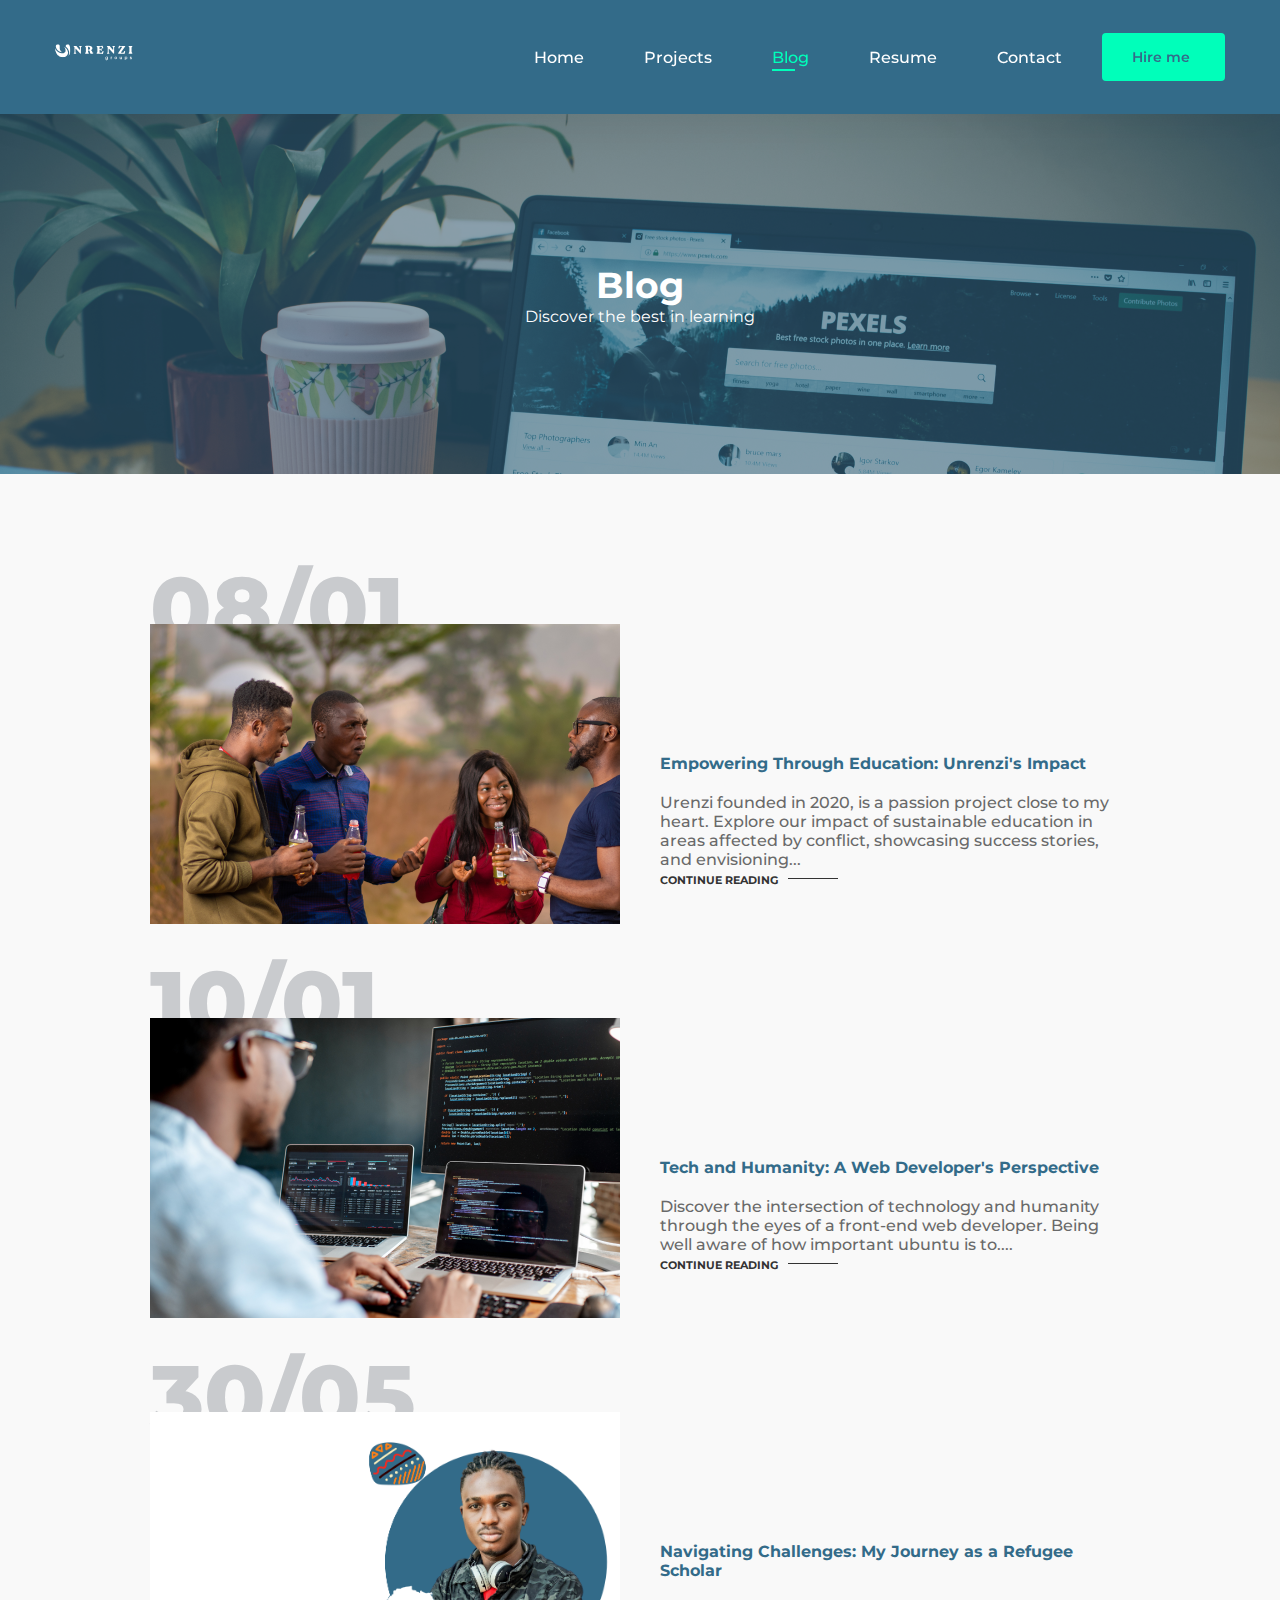
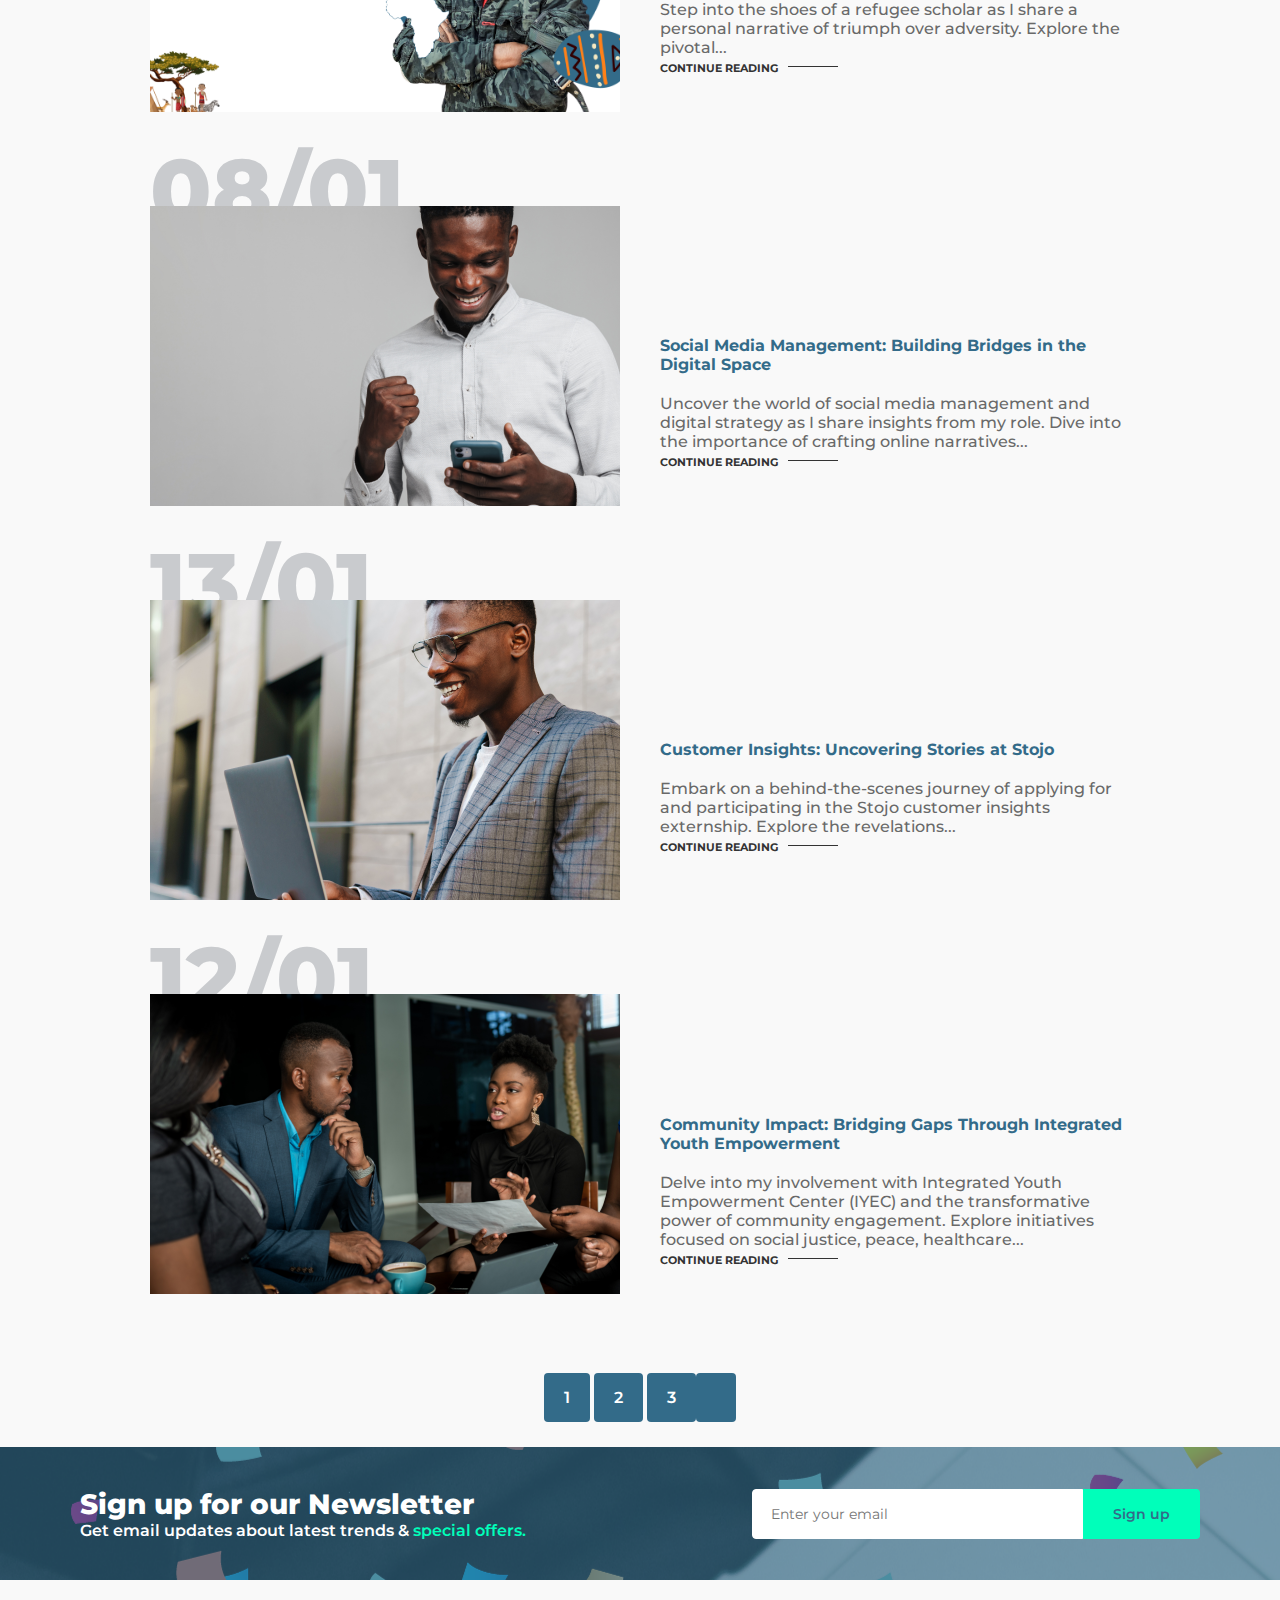
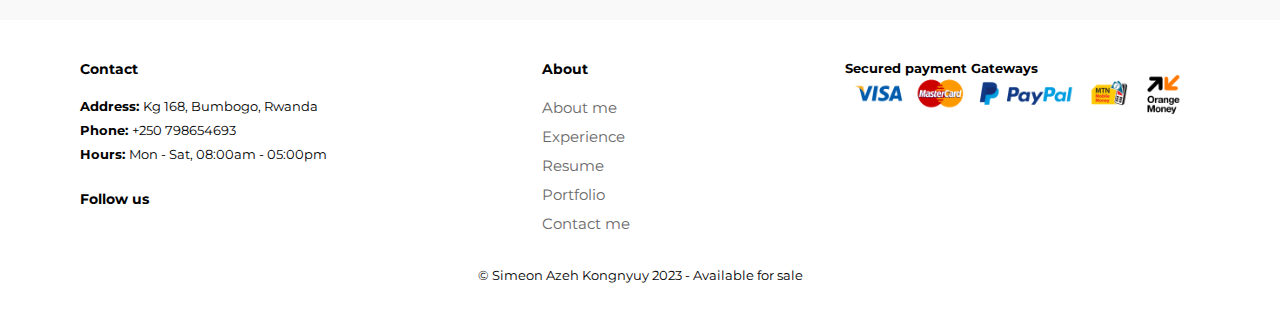
<file: blog.html>
<!DOCTYPE html>
<html lang="en">
<head>
    <meta charset="UTF-8">
    <meta name="viewport" content="width=device-width, initial-scale=1.0">
    <title>blog</title>
    <link rel="stylesheet" href="style.css">
    <link rel="icon" href="images/1.png" type="image/png">
    <link rel="stylesheet" href="https://cdnjs.cloudflare.com/ajax/libs/font-awesome/6.4.2/css/all.min.css" integrity="sha512-z3gLpd7yknf1YoNbCzqRKc4qyor8gaKU1qmn+CShxbuBusANI9QpRohGBreCFkKxLhei6S9CQXFEbbKuqLg0DA==" crossorigin="anonymous" referrerpolicy="no-referrer" />
    <link rel="preconnect" href="https://fonts.googleapis.com">
    <link rel="preconnect" href="https://fonts.gstatic.com" crossorigin>
    <link href="https://fonts.googleapis.com/css2?family=Montserrat+Alternates:wght@200;300;400;500;600;700;800;900&family=Montserrat:ital,wght@0,100;0,300;0,400;0,500;0,600;0,700;0,800;0,900;1,900&display=swap" rel="stylesheet">
</head>
<body>
    <section id="header">
        <a href="#"><img src="images/logo.svg" class="logo"></a>
        <div>
            <ul id="navbar">
                <li><a href="index.html">Home</a></li>
                <li><a href="shop.html">Projects</a></li>
                <li><a href="blog.html" class="active">Blog</a></li>
                <li><a href="about.html">Resume</a></li>
                <li><a href="contact.html">Contact</a></li>
                <button class="normal hire">Hire me<i class="fa-solid fa-arrow-right"></i></button>
                <a href="#" id="close"><i class="fa-solid fa-xmark"></i></a>
            </ul>
        </div>
        <div id="mobile">
            <i id="bar" class="fa-solid fa-bars"></i>
        </div>
    </section>

    <section id="page-header" class="section-p1 blog-header">
        <h2>Blog</h2>
        <p>Discover the best in learning</p>
    </section>

<section id="blog">
    <div class="blog-box">
        <div class="blog-img">
            <img src="images/blog1.png" alt="">
        </div>
        <div class="blog-details">
            <h4 style="color: #336b89;">Empowering Through Education: Unrenzi's Impact</h4>
            <p style="font-weight: 500; color: #696969;">Urenzi founded in 2020, is a passion project close to my heart.
               Explore our impact of sustainable education in areas affected by conflict, showcasing success stories, and envisioning...</p>
                 <a href="#">CONTINUE READING</a>
        </div>
        <h1>08/01</h1>
    </div>

    <div class="blog-box">
        <div class="blog-img">
            <img src="images/blog2.png" alt="">
        </div>
        <div class="blog-details">
            <h4 style="color: #336b89;">Tech and Humanity: A Web Developer's Perspective</h4>
            <p style="font-weight: 500; color: #696969;">Discover the intersection of technology and humanity through the eyes of a front-end web developer. 
                Being well aware of how important ubuntu is to....</p>
                 <a href="#">CONTINUE READING</a>
        </div>
        <h1>10/01</h1>
    </div>
    <div class="blog-box">
        <div class="blog-img">
            <img src="images/herobanner.png" alt="">
        </div>
        <div class="blog-details">
            <h4 style="color: #336b89;">Navigating Challenges: My Journey as a Refugee Scholar</h4>
            <p style="font-weight: 500; color: #696969;">Step into the shoes of a refugee scholar as I share a personal narrative of triumph over adversity. Explore the pivotal...</p>
                 <a href="#">CONTINUE READING</a>
        </div>
        <h1>30/05</h1>
    </div>
    <div class="blog-box">
        <div class="blog-img">
            <img src="images/blog4.png" alt="">
        </div>
        <div class="blog-details">
            <h4 style="color: #336b89;">Social Media Management: Building Bridges in the Digital Space</h4>
            <p style="font-weight: 500;color: #696969;">Uncover the world of social media management and digital strategy as I share insights from my role. Dive into the importance of crafting online narratives...</p>
                 <a href="#">CONTINUE READING</a>
        </div>
        <h1>08/01</h1>
    </div>
    <div class="blog-box">
        <div class="blog-img">
            <img src="images/blog5.png" alt="">
        </div>
        <div class="blog-details">
            <h4 style="color: #336b89;">Customer Insights: Uncovering Stories at Stojo</h4>
            <p style="font-weight: 500;color: #696969;">Embark on a behind-the-scenes journey of applying for and participating in the Stojo customer insights externship. Explore the revelations...</p>
                 <a href="#">CONTINUE READING</a>
        </div>
        <h1>13/01</h1>
    </div>
    <div class="blog-box">
        <div class="blog-img">
            <img src="images/blog6.png" alt="">
        </div>
        <div class="blog-details">
            <h4 style="color: #336b89;">Community Impact: Bridging Gaps Through Integrated Youth Empowerment</h4>
            <p style="font-weight: 500;color: #696969;">Delve into my involvement with Integrated Youth Empowerment Center (IYEC) and the transformative power of community engagement. Explore initiatives focused on social justice, peace, healthcare...</p>
                 <a href="#">CONTINUE READING</a>
        </div>
        <h1>12/01</h1>
    </div>
</section>


<section id="pagination">
    <a href="shop.html">1</a>
    <a href="moreshop.html">2</a>
    <a href="#">3</a>
    <a href="#"><i class="fa-solid fa-arrow-right"></i></a>

</section>

<section id="newsletter" class="section-p1 section-m1">
    <div class="newstext">
        <h4>Sign up for our Newsletter</h4>
        <p>Get email updates about latest trends & <span>special offers.</span></p>
    </div>
    <div class="form">
        <input type ="text" placeholder="Enter your email">
        <button class="normal">Sign up</button>
    </div>
</section>
    <button id="scrollToTopButton" onclick="scrollToTop()">
        <i class="fa-solid fa-angle-up"></i>
    </button>


<footer class="section-p1 img-con">
    <div class="col">
        <h4>Contact</h4>
        <p><strong>Address: </strong>Kg 168, Bumbogo, Rwanda</p>
        <p><strong>Phone: </strong>+250 798654693</p>
        <p><strong>Hours: </strong>Mon - Sat, 08:00am - 05:00pm</p>

        <div class="follow">
            <h4>Follow us</h4>
            <div class="icons">
                <i class="fa-brands fa-facebook"></i>
                <i class="fa-brands fa-square-instagram"></i>
                <i class="fa-brands fa-square-x-twitter"></i>
                <i class="fa-brands fa-pinterest"></i>
                <i class="fa-brands fa-youtube"></i>
            </div>
        </div>
    </div>

    <div class="col">
        <h4>About</h4>
        <a href="#">About me</a>
        <a href="#">Experience</a>
        <a href="#">Resume</a>
        <a href="#">Portfolio</a>
        <a href="#">Contact me</a>
    </div>


    <div class="col install">
        <h5>Secured payment Gateways</h5>
        <img id="gateway-l" src="images/getway.png" alt="">
    </div>
    <div class="copyright">
        <p>&copy; Simeon Azeh Kongnyuy 2023 - Available for sale
        </p>
    </div>
</footer>

    <script>
        // Function to scroll to the top of the page
        function scrollToTop() {
            window.scrollTo({
                top: 0,
                behavior: 'smooth' // Add smooth scrolling behavior
            });
        }
    
        // Show the scroll-to-top button when the user scrolls down
        window.onscroll = function () {
            scrollFunction();
        };
    
        function scrollFunction() {
            var scrollToTopButton = document.getElementById("scrollToTopButton");
            if (document.body.scrollTop > 20 || document.documentElement.scrollTop > 20) {
                scrollToTopButton.style.display = "block";
            } else {
                scrollToTopButton.style.display = "none";
            }
        }
    </script>  

    <!--Javascript for toggling navbar on smaller screen-->
    <script>
        const bar = document.getElementById('bar');
        const close = document.getElementById('close');
        const nav = document.getElementById('navbar');

        if (bar) {
            bar.addEventListener ('click', () =>{
                nav.classList.add('active')
            })
        }

        if (close) {
            close.addEventListener ('click', () => {
                nav.classList.remove('active');
            })
        }
    </script> 
</body>
</html>
</file>
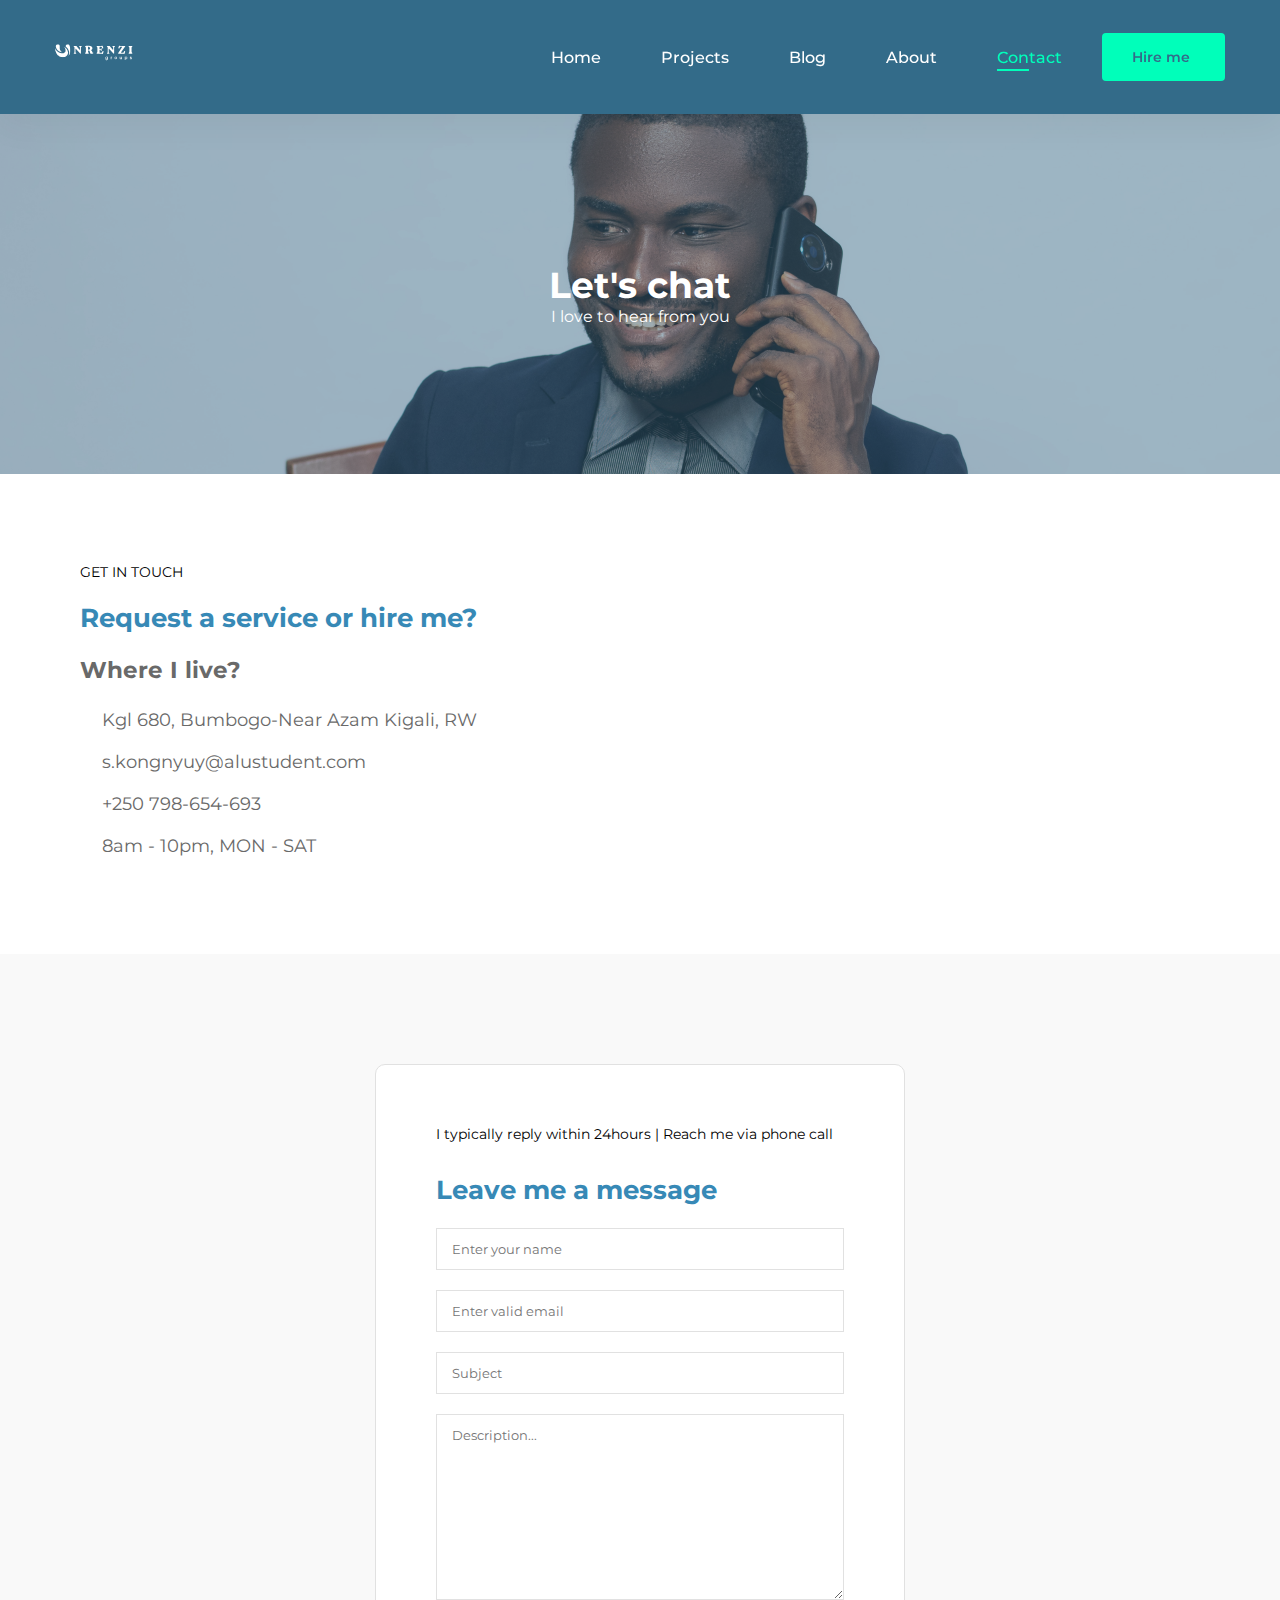
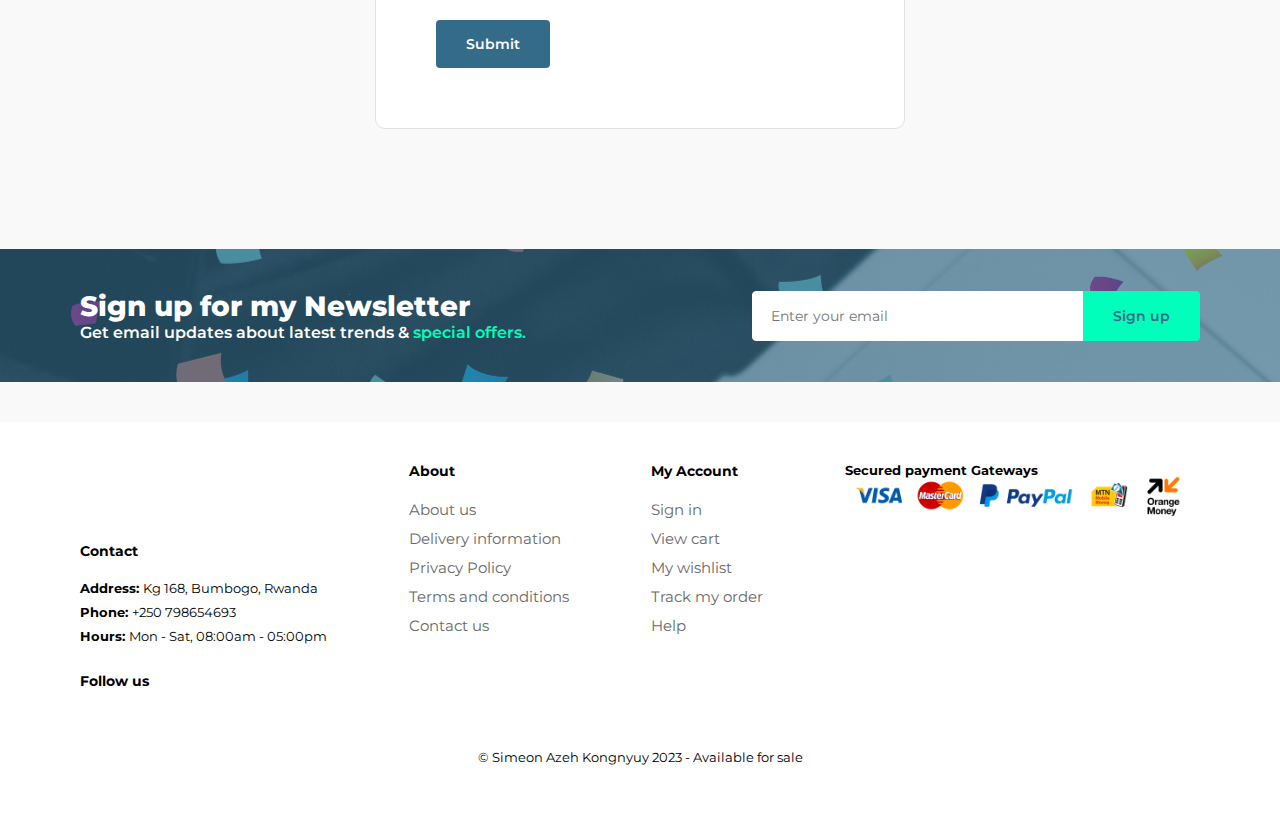
<file: contact.html>
<!DOCTYPE html>
<html lang="en">
<head>
    <meta charset="UTF-8">
    <meta name="viewport" content="width=device-width, initial-scale=1.0">
    <title>kora</title>
    <link rel="stylesheet" href="style.css">
    <link rel="icon" href="images/1.png" type="image/png">
    <link rel="stylesheet" href="https://cdnjs.cloudflare.com/ajax/libs/font-awesome/6.4.2/css/all.min.css" integrity="sha512-z3gLpd7yknf1YoNbCzqRKc4qyor8gaKU1qmn+CShxbuBusANI9QpRohGBreCFkKxLhei6S9CQXFEbbKuqLg0DA==" crossorigin="anonymous" referrerpolicy="no-referrer" />
    <link rel="preconnect" href="https://fonts.googleapis.com">
    <link rel="preconnect" href="https://fonts.gstatic.com" crossorigin>
    <link href="https://fonts.googleapis.com/css2?family=Montserrat+Alternates:wght@200;300;400;500;600;700;800;900&family=Montserrat:ital,wght@0,100;0,300;0,400;0,500;0,600;0,700;0,800;0,900;1,900&display=swap" rel="stylesheet">
</head>
<body>
    <section id="header">
        <a href="#"><img src="images/logo.svg" class="logo"></a>
        <div>
            <ul id="navbar">
                <li><a href="index.html">Home</a></li>
                <li><a href="shop.html">Projects</a></li>
                <li><a href="blog.html">Blog</a></li>
                <li><a href="about.html">About</a></li>
                <li><a href="contact.html" class="active">Contact</a></li>
                <button class="normal hire">Hire me<i class="fa-solid fa-arrow-right"></i></button>
                <a href="#" id="close"><i class="fa-solid fa-xmark"></i></a>
            </ul>
        </div>
        <div id="mobile">
            <i id="bar" class="fa-solid fa-bars"></i>
        </div>
    </section>

    <section id="page-header" class="about-header contact-header">
        <h2>Let's chat</h2>
        <p>I love to hear from you</p>
    </section>

    <section id="contact-details" class="section-p1">  
 <div class="details">
            <span>GET IN TOUCH</span>
            <h2>Request a service or hire me?</h2>
            <h3>Where I live?</h3>
        <div>
            <li>
                 <i class="fa-solid fa-map"></i><p>Kgl 680, Bumbogo-Near Azam Kigali, RW</p>
         </li>
            <li>
            <i class="fa-solid fa-envelope"></i><p>s.kongnyuy@alustudent.com</p>
            </li>
             <li>
            <i class="fa-solid fa-phone fa-bounce"></i><p>+250 798-654-693</p>
             </li>
              <li>
            <i class="fa-solid fa-clock"></i><p>8am - 10pm, MON - SAT</p>
            </li>
        </div>
    </div>

    <div class="map">
        <iframe src="https://www.google.com/maps/embed?pb=!1m18!1m12!1m3!1d3987.539632154292!2d30.142151473771445!3d-1.936529836680019!2m3!1f0!2f0!3f0!3m2!1i1024!2i768!4f13.1!3m3!1m2!1s0x19dca74377817fe9%3A0xc1ac2d6834adcb18!2sValley%20View%20Apartments!5e0!3m2!1sen!2srw!4v1701428998231!5m2!1sen!2srw" width="600" height="450" style="border:0;" allowfullscreen="" loading="lazy" referrerpolicy="no-referrer-when-downgrade"></iframe>
    </div>
    </section>

    <section id="form-details">
        <form action="">
            <span>I typically reply within 24hours | Reach me via phone call</span>
            <h2>Leave me a message</h2>
            <input type="text" name="name" placeholder="Enter your name">
            <input type="email" name="email" placeholder="Enter valid email">
            <input type="Subject" name="subject" placeholder="Subject">
            <textarea name="message" id="" cols="30" rows="10" placeholder="Description..."></textarea>
            <button type="submit" class="normal">Submit</button>
        </form>
    </section>

<section id="newsletter" class="section-p1 section-m1">
    <div class="newstext">
        <h4>Sign up for my Newsletter</h4>
        <p>Get email updates about latest trends & <span>special offers.</span></p>
    </div>
    <div class="form">
        <input type ="text" placeholder="Enter your email">
        <button class="normal">Sign up</button>
    </div>
</section>


    <button id="scrollToTopButton" onclick="scrollToTop()">
        <i class="fa-solid fa-angle-up"></i>
    </button>


<footer class="section-p1 img-con">
    <div class="col">
        <img id="img-logo" class="logo" src="images/logo.svg">
        <h4>Contact</h4>
        <p><strong>Address: </strong>Kg 168, Bumbogo, Rwanda</p>
        <p><strong>Phone: </strong>+250 798654693</p>
        <p><strong>Hours: </strong>Mon - Sat, 08:00am - 05:00pm</p>

        <div class="follow">
            <h4>Follow us</h4>
            <div class="icons">
                <i class="fa-brands fa-facebook"></i>
                <i class="fa-brands fa-square-instagram"></i>
                <i class="fa-brands fa-square-x-twitter"></i>
                <i class="fa-brands fa-pinterest"></i>
                <i class="fa-brands fa-youtube"></i>
            </div>
        </div>
    </div>

    <div class="col">
        <h4>About</h4>
        <a href="#">About us</a>
        <a href="#">Delivery information</a>
        <a href="#">Privacy Policy</a>
        <a href="#">Terms and conditions</a>
        <a href="#">Contact us</a>
    </div>

    <div class="col">
        <h4>My Account</h4>
        <a href="#">Sign in</a>
        <a href="#">View cart</a>
        <a href="#">My wishlist</a>
        <a href="#">Track my order</a>
        <a href="#">Help</a>
    </div>

    <div class="col install">
        <h5>Secured payment Gateways</h5>
        <img id="gateway-l" src="images/getway.png" alt="">
    </div>
    <div class="copyright">
        <p>&copy; Simeon Azeh Kongnyuy 2023 - Available for sale
        </p>
    </div>
</footer>

    <script>
        // Function to scroll to the top of the page
        function scrollToTop() {
            window.scrollTo({
                top: 0,
                behavior: 'smooth' // Add smooth scrolling behavior
            });
        }
    
        // Show the scroll-to-top button when the user scrolls down
        window.onscroll = function () {
            scrollFunction();
        };
    
        function scrollFunction() {
            var scrollToTopButton = document.getElementById("scrollToTopButton");
            if (document.body.scrollTop > 20 || document.documentElement.scrollTop > 20) {
                scrollToTopButton.style.display = "block";
            } else {
                scrollToTopButton.style.display = "none";
            }
        }
    </script>  

    <!--Javascript for toggling navbar on smaller screen-->
    <script>
        const bar = document.getElementById('bar');
        const close = document.getElementById('close');
        const nav = document.getElementById('navbar');

        if (bar) {
            bar.addEventListener ('click', () =>{
                nav.classList.add('active')
            })
        }

        if (close) {
            close.addEventListener ('click', () => {
                nav.classList.remove('active');
            })
        }
    </script> 
</body>
</html>
</file>
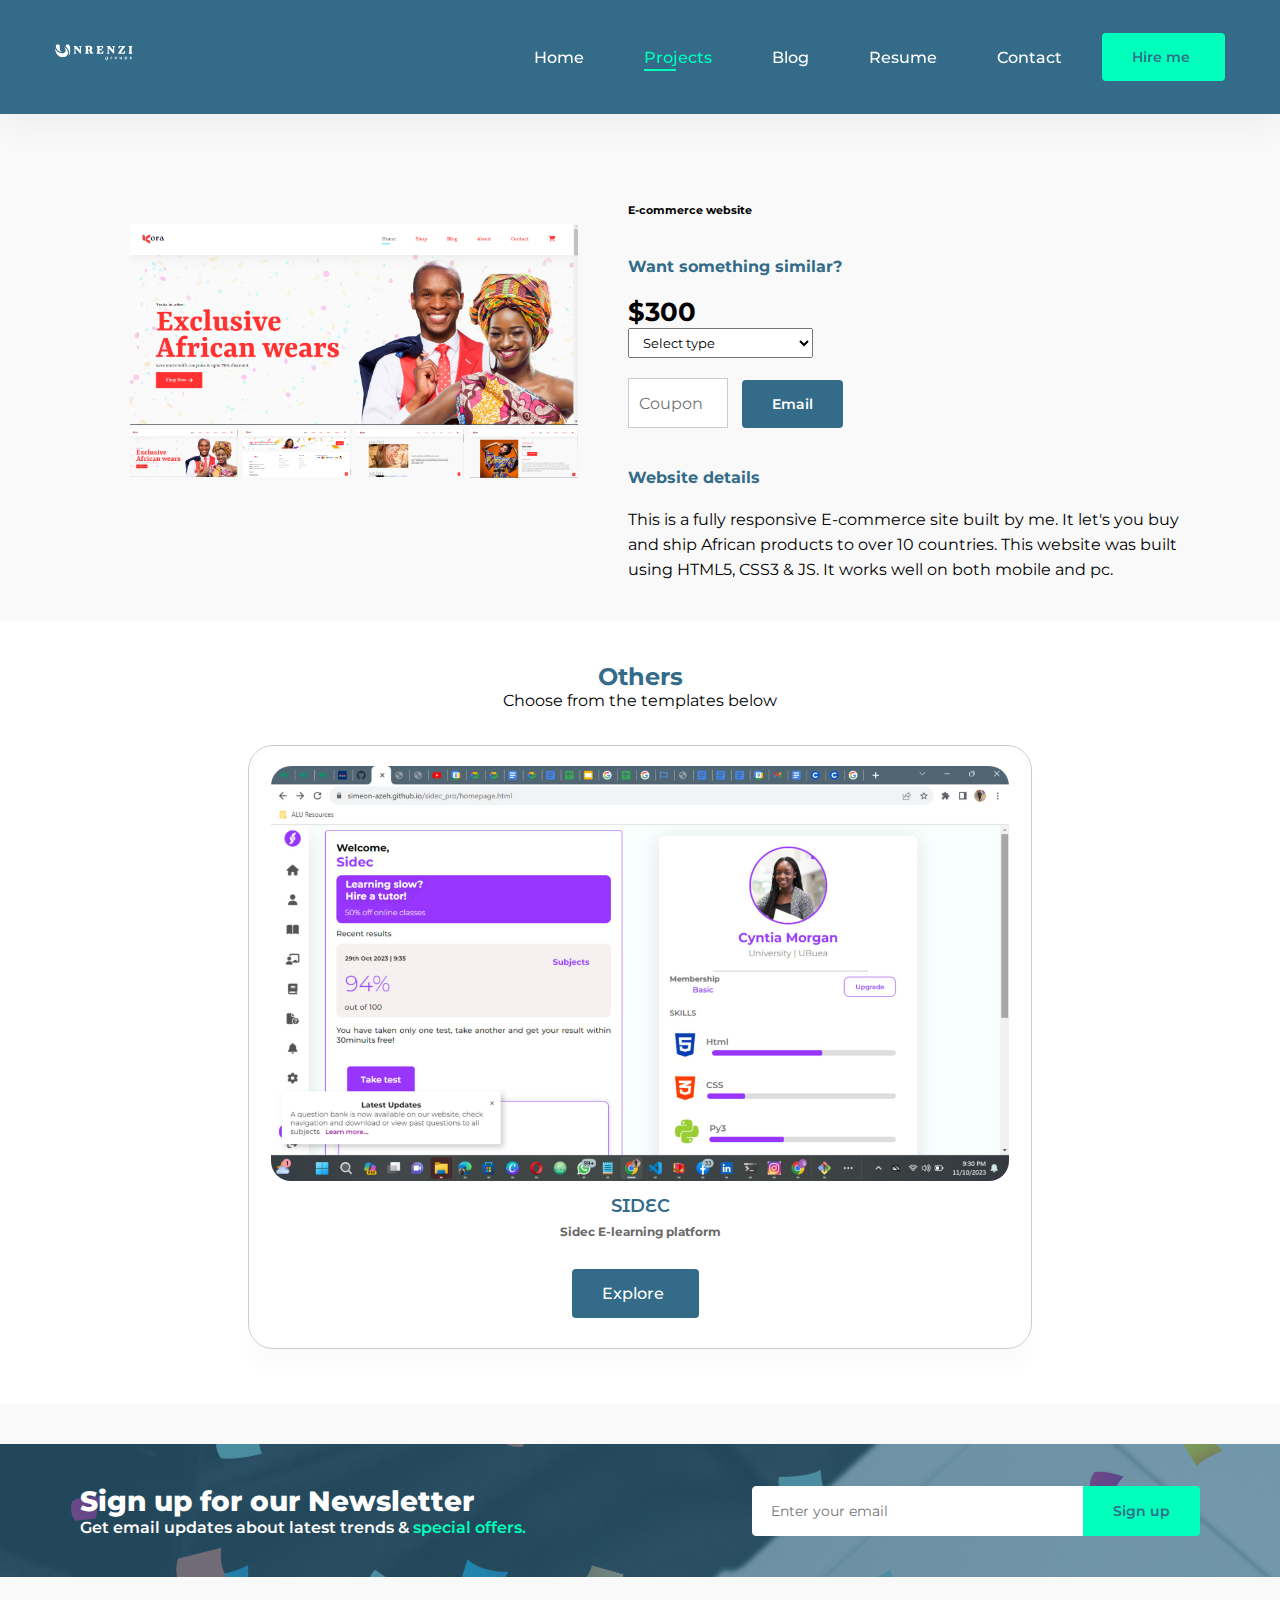
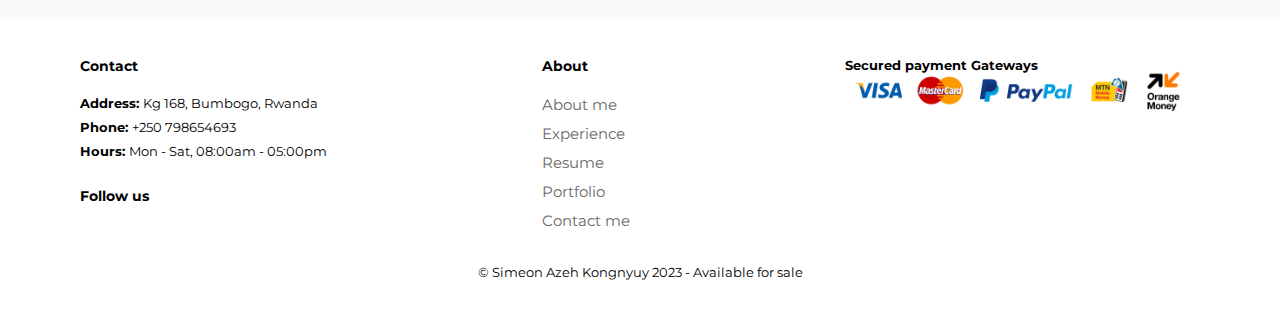
<file: sproduct1.html>
<!DOCTYPE html>
<html lang="en">
<head>
    <meta charset="UTF-8">
    <meta name="viewport" content="width=device-width, initial-scale=1.0">
    <title>sidec</title>
    <link rel="stylesheet" href="style.css">
    <link rel="icon" href="images/1.png" type="image/png">
    <link rel="stylesheet" href="https://cdnjs.cloudflare.com/ajax/libs/font-awesome/6.4.2/css/all.min.css" integrity="sha512-z3gLpd7yknf1YoNbCzqRKc4qyor8gaKU1qmn+CShxbuBusANI9QpRohGBreCFkKxLhei6S9CQXFEbbKuqLg0DA==" crossorigin="anonymous" referrerpolicy="no-referrer" />
    <link rel="preconnect" href="https://fonts.googleapis.com">
    <link rel="preconnect" href="https://fonts.gstatic.com" crossorigin>
    <link href="https://fonts.googleapis.com/css2?family=Montserrat+Alternates:wght@200;300;400;500;600;700;800;900&family=Montserrat:ital,wght@0,100;0,300;0,400;0,500;0,600;0,700;0,800;0,900;1,900&display=swap" rel="stylesheet">
</head>
<body>
    <section id="header">
        <a href="#"><img src="images/logo.svg" class="logo"></a>
        <div>
            <ul id="navbar">
                <li><a href="index.html">Home</a></li>
                <li><a href="shop.html" class="active">Projects</a></li>
                <li><a href="blog.html">Blog</a></li>
                <li><a href="about.html">Resume</a></li>
                <li><a href="contact.html">Contact</a></li>
                <button class="normal hire">Hire me<i class="fa-solid fa-arrow-right"></i></button>
                <a href="#" id="close"><i class="fa-solid fa-xmark"></i></a>
            </ul>
        </div>
        <div id="mobile">
            <i id="bar" class="fa-solid fa-bars"></i>
        </div>
    </section>

<section id="prodetails" class="section-p1">
    <div class="single-pro-image">
        <img src="images/Kora1.png" width="100%" id="MainImg">
        <div class="small-img-group">
            <div class="small-img-col">
                <img src="images/Kora1.png" width="100%" class="small-img">
            </div>
            <div class="small-img-col">
                <img src="images/kora2.png" width="100%" class="small-img">
            </div>
            <div class="small-img-col">
                <img src="images/kora3.png" width="100%" class="small-img">
            </div>
            <div class="small-img-col">
                <img src="images/kora4.png" width="100%" class="small-img">
            </div>
        </div>
    </div>
    <div class="single-pro-details">
        <h6>E-commerce website</h6>
        <h4>Want something similar?</h4>
        <h2>$300</h2>
        <select>
            <option>Select type</option>
            <option>Fully responsive</option>
            <option>Static</option>
            <option>Basic</option>
            <option>Not sure, recommend</option>
        </select>
        <input type="number" placeholder="Coupon">
        <button class="normal" style="background-color: #336b89;">Email</button>
        <h4>Website details</h4>
        <span>This is a fully responsive E-commerce site
            built by me. It let's you buy and ship African products to over 10 countries.
            This website was built using HTML5, CSS3 & JS. It works well on both mobile and pc.
           </span>
    </div>
</section>

<section id="product1" class="section-p1">
    <h2>Others</h2>
    <p>Choose from the templates below</p>
    <div class="pro-container">
        <div class="pro"  onclick="window.location.href='sproduct2.html'">
            <img src="images/15.jpg" alt="asante">
            <div class="des">
                <span>SIDEC</span>
                <h5>Sidec E-learning platform</h5>
            </div>
                <button class="normal e-buts">Explore<i class="fa-solid fa-arrow-right"></i></button>
        </div>

    </div>
</section>

<section id="newsletter" class="section-p1 section-m1">
    <div class="newstext">
        <h4>Sign up for our Newsletter</h4>
        <p>Get email updates about latest trends & <span>special offers.</span></p>
    </div>
    <div class="form">
        <input type ="text" placeholder="Enter your email">
        <button class="normal">Sign up</button>
    </div>
</section>
    <button id="scrollToTopButton" onclick="scrollToTop()">
        <i class="fa-solid fa-angle-up"></i>
    </button>


<footer class="section-p1 img-con">
    <div class="col">
       
        <h4>Contact</h4>
        <p><strong>Address: </strong>Kg 168, Bumbogo, Rwanda</p>
        <p><strong>Phone: </strong>+250 798654693</p>
        <p><strong>Hours: </strong>Mon - Sat, 08:00am - 05:00pm</p>

        <div class="follow">
            <h4>Follow us</h4>
            <div class="icons">
                <i class="fa-brands fa-facebook"></i>
                <i class="fa-brands fa-square-instagram"></i>
                <i class="fa-brands fa-square-x-twitter"></i>
                <i class="fa-brands fa-pinterest"></i>
                <i class="fa-brands fa-youtube"></i>
            </div>
        </div>
    </div>

    <div class="col">
        <h4>About</h4>
        <a href="#">About me</a>
        <a href="#">Experience</a>
        <a href="#">Resume</a>
        <a href="#">Portfolio</a>
        <a href="#">Contact me</a>
    </div>


    <div class="col install">
        <h5>Secured payment Gateways</h5>
        <img id="gateway-l" src="images/getway.png" alt="">
    </div>
    <div class="copyright">
        <p>&copy; Simeon Azeh Kongnyuy 2023 - Available for sale
        </p>
    </div>
</footer>

    <script>
        // Function to scroll to the top of the page
        function scrollToTop() {
            window.scrollTo({
                top: 0,
                behavior: 'smooth' // Add smooth scrolling behavior
            });
        }
    
        // Show the scroll-to-top button when the user scrolls down
        window.onscroll = function () {
            scrollFunction();
        };
    
        function scrollFunction() {
            var scrollToTopButton = document.getElementById("scrollToTopButton");
            if (document.body.scrollTop > 20 || document.documentElement.scrollTop > 20) {
                scrollToTopButton.style.display = "block";
            } else {
                scrollToTopButton.style.display = "none";
            }
        }
    </script>  

    <!--Javascript for toggling navbar on smaller screen-->
    <script>
        const bar = document.getElementById('bar');
        const close = document.getElementById('close');
        const nav = document.getElementById('navbar');

        if (bar) {
            bar.addEventListener ('click', () =>{
                nav.classList.add('active')
            })
        }

        if (close) {
            close.addEventListener ('click', () => {
                nav.classList.remove('active');
            })
        }
    </script>
    <script>
        var MainImg = document.getElementById("MainImg");
        var smallimg = document.getElementsByClassName("small-img");

        
        smallimg[0].onclick = function(){
            MainImg.src= smallimg[0].src;
        }
        smallimg[1].onclick = function(){
            MainImg.src= smallimg[1].src;
        }
        smallimg[2].onclick = function(){
            MainImg.src= smallimg[2].src;
        }
        smallimg[3].onclick = function(){
            MainImg.src= smallimg[3].src;
        }
    </script>
</body>
</html>
</file>
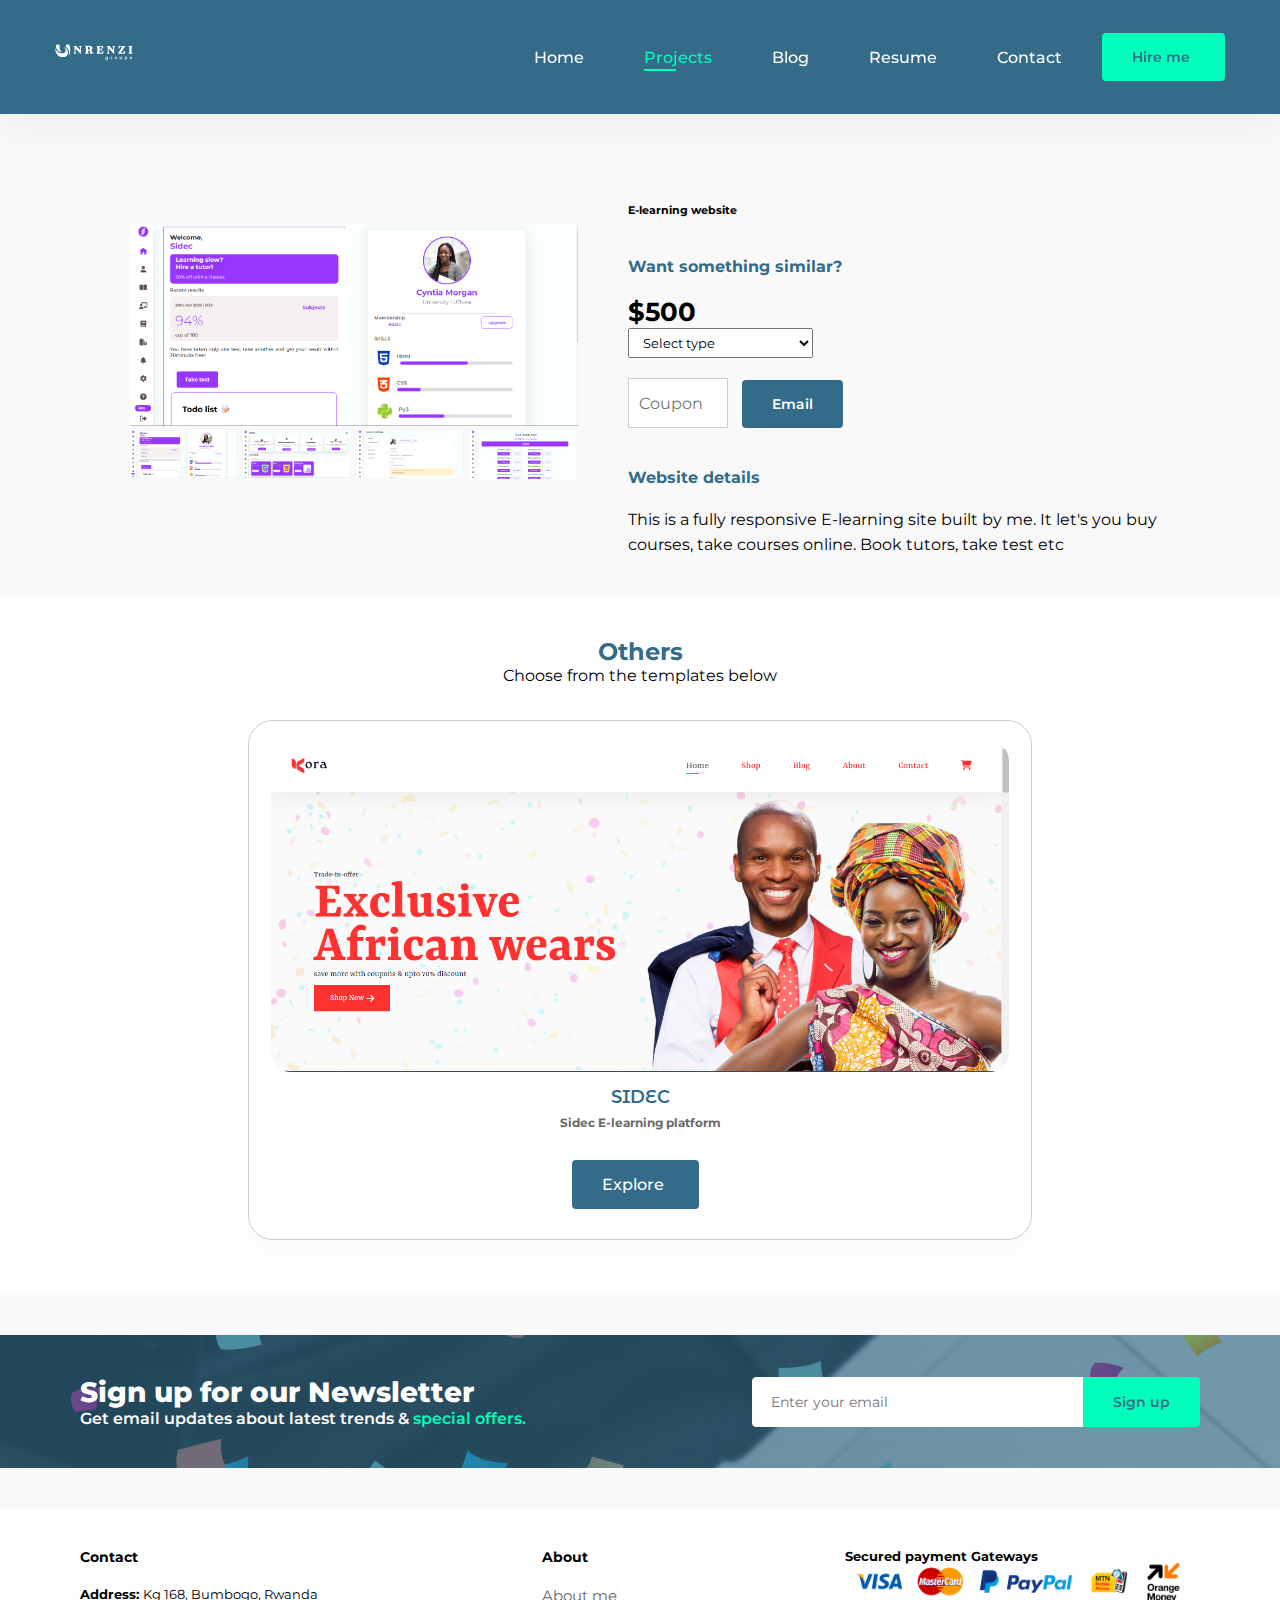
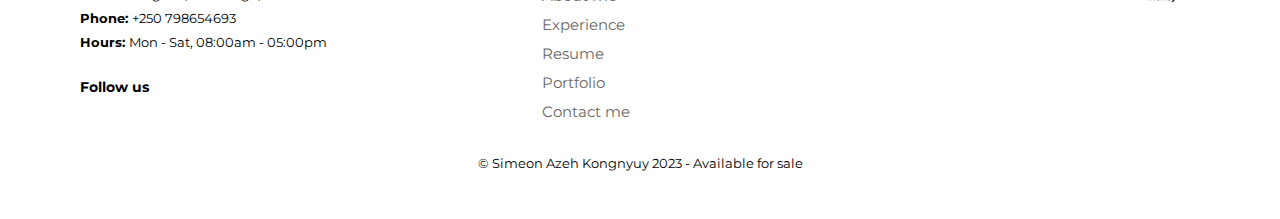
<file: sproduct2.html>
<!DOCTYPE html>
<html lang="en">
<head>
    <meta charset="UTF-8">
    <meta name="viewport" content="width=device-width, initial-scale=1.0">
    <title>sidec</title>
    <link rel="stylesheet" href="style.css">
    <link rel="icon" href="images/1.png" type="image/png">
    <link rel="stylesheet" href="https://cdnjs.cloudflare.com/ajax/libs/font-awesome/6.4.2/css/all.min.css" integrity="sha512-z3gLpd7yknf1YoNbCzqRKc4qyor8gaKU1qmn+CShxbuBusANI9QpRohGBreCFkKxLhei6S9CQXFEbbKuqLg0DA==" crossorigin="anonymous" referrerpolicy="no-referrer" />
    <link rel="preconnect" href="https://fonts.googleapis.com">
    <link rel="preconnect" href="https://fonts.gstatic.com" crossorigin>
    <link href="https://fonts.googleapis.com/css2?family=Montserrat+Alternates:wght@200;300;400;500;600;700;800;900&family=Montserrat:ital,wght@0,100;0,300;0,400;0,500;0,600;0,700;0,800;0,900;1,900&display=swap" rel="stylesheet">
</head>
<body>
    <section id="header">
        <a href="#"><img src="images/logo.svg" class="logo"></a>
        <div>
            <ul id="navbar">
                <li><a href="index.html">Home</a></li>
                <li><a href="shop.html" class="active">Projects</a></li>
                <li><a href="blog.html">Blog</a></li>
                <li><a href="about.html">Resume</a></li>
                <li><a href="contact.html">Contact</a></li>
                <button class="normal hire">Hire me<i class="fa-solid fa-arrow-right"></i></button>
                <a href="#" id="close"><i class="fa-solid fa-xmark"></i></a>
            </ul>
        </div>
        <div id="mobile">
            <i id="bar" class="fa-solid fa-bars"></i>
        </div>
    </section>

<section id="prodetails" class="section-p1">
    <div class="single-pro-image">
        <img src="images/sidec.png" width="100%" id="MainImg">
        <div class="small-img-group">
            <div class="small-img-col">
                <img src="images/sidec.png" width="100%" class="small-img">
            </div>
            <div class="small-img-col">
                <img src="images/sidec2.png" width="100%" class="small-img">
            </div>
            <div class="small-img-col">
                <img src="images/sidec3.png" width="100%" class="small-img">
            </div>
            <div class="small-img-col">
                <img src="images/sidec4.png" width="100%" class="small-img">
            </div>
        </div>
    </div>
    <div class="single-pro-details">
        <h6>E-learning website</h6>
        <h4>Want something similar?</h4>
        <h2>$500</h2>
        <select>
            <option>Select type</option>
            <option>Fully responsive</option>
            <option>Static</option>
            <option>Basic</option>
            <option>Not sure, recommend</option>
        </select>
        <input type="number" placeholder="Coupon">
        <button class="normal" style="background-color: #336b89;">Email</button>
        <h4>Website details</h4>
        <span>This is a fully responsive E-learning site
            built by me. It let's you buy courses, take courses online.
            Book tutors, take test etc
           </span>
    </div>
</section>

<section id="product1" class="section-p1">
    <h2>Others</h2>
    <p>Choose from the templates below</p>
    <div class="pro-container">
        <div class="pro"  onclick="window.location.href='sproduct2.html'">
            <img src="images/Kora1.png" alt="asante">
            <div class="des">
                <span>SIDEC</span>
                <h5>Sidec E-learning platform</h5>
            </div>
                <button class="normal e-buts">Explore<i class="fa-solid fa-arrow-right"></i></button>
        </div>

    </div>
</section>

<section id="newsletter" class="section-p1 section-m1">
    <div class="newstext">
        <h4>Sign up for our Newsletter</h4>
        <p>Get email updates about latest trends & <span>special offers.</span></p>
    </div>
    <div class="form">
        <input type ="text" placeholder="Enter your email">
        <button class="normal">Sign up</button>
    </div>
</section>
    <button id="scrollToTopButton" onclick="scrollToTop()">
        <i class="fa-solid fa-angle-up"></i>
    </button>


<footer class="section-p1 img-con">
    <div class="col">
        
        <h4>Contact</h4>
        <p><strong>Address: </strong>Kg 168, Bumbogo, Rwanda</p>
        <p><strong>Phone: </strong>+250 798654693</p>
        <p><strong>Hours: </strong>Mon - Sat, 08:00am - 05:00pm</p>

        <div class="follow">
            <h4>Follow us</h4>
            <div class="icons">
                <i class="fa-brands fa-facebook"></i>
                <i class="fa-brands fa-square-instagram"></i>
                <i class="fa-brands fa-square-x-twitter"></i>
                <i class="fa-brands fa-pinterest"></i>
                <i class="fa-brands fa-youtube"></i>
            </div>
        </div>
    </div>

    <div class="col">
        <h4>About</h4>
        <a href="#">About me</a>
        <a href="#">Experience</a>
        <a href="#">Resume</a>
        <a href="#">Portfolio</a>
        <a href="#">Contact me</a>
    </div>

    <div class="col install">
        <h5>Secured payment Gateways</h5>
        <img id="gateway-l" src="images/getway.png" alt="">
    </div>
    <div class="copyright">
        <p>&copy; Simeon Azeh Kongnyuy 2023 - Available for sale
        </p>
    </div>
</footer>

    <script>
        // Function to scroll to the top of the page
        function scrollToTop() {
            window.scrollTo({
                top: 0,
                behavior: 'smooth' // Add smooth scrolling behavior
            });
        }
    
        // Show the scroll-to-top button when the user scrolls down
        window.onscroll = function () {
            scrollFunction();
        };
    
        function scrollFunction() {
            var scrollToTopButton = document.getElementById("scrollToTopButton");
            if (document.body.scrollTop > 20 || document.documentElement.scrollTop > 20) {
                scrollToTopButton.style.display = "block";
            } else {
                scrollToTopButton.style.display = "none";
            }
        }
    </script>  

    <!--Javascript for toggling navbar on smaller screen-->
    <script>
        const bar = document.getElementById('bar');
        const close = document.getElementById('close');
        const nav = document.getElementById('navbar');

        if (bar) {
            bar.addEventListener ('click', () =>{
                nav.classList.add('active')
            })
        }

        if (close) {
            close.addEventListener ('click', () => {
                nav.classList.remove('active');
            })
        }
    </script>
    <script>
        var MainImg = document.getElementById("MainImg");
        var smallimg = document.getElementsByClassName("small-img");

        
        smallimg[0].onclick = function(){
            MainImg.src= smallimg[0].src;
        }
        smallimg[1].onclick = function(){
            MainImg.src= smallimg[1].src;
        }
        smallimg[2].onclick = function(){
            MainImg.src= smallimg[2].src;
        }
        smallimg[3].onclick = function(){
            MainImg.src= smallimg[3].src;
        }
    </script>
</body>
</html>
</file>
<file: style.css>
* {
    margin: 0;
    padding: 0;
    box-sizing: border-box;
    font-family: 'Montserrat', sans-serif;

}
:root {
    --primary-color: #336b89;
}
body {
    background: #f9f9f9;
}
#header {
display: flex;
align-items: center;
justify-content: space-between;
padding: 5px 15px;
background: #336b89;
box-shadow: 0 10px 35px 0 rgba(0, 0, 0, 0.05);
z-index: 999;
position: sticky;
top: 0;
left: 0;

}
#header img {
    width: 100%;
    height: 100px;
    margin-left: 20px;
}
#navbar {
    display: flex;
    align-items: center;
    justify-content: center;
}
#navbar li {
    list-style: none;
    position: relative;
    padding: 0 20px;
    margin-right: 20px;
}
#navbar .hire {
    margin-right: 40px;
}
#navbar .hire .fa-arrow-right {
    margin-left: 5px;
}

#navbar li a{
    text-decoration: none;
    font-size: 16px;
    color: #fff;
    font-weight: 500;
    transition: all 0.4s ease;
}

#navbar li a:hover,
#navbar li a.active {
    color: #00FFBA;
}
#navbar li a.active::after,
#navbar li a:hover::after {
    content: "";
    width: 30%;
    height: 2px;
    background: #00FFBA;
    position: absolute;
    bottom: -4px;
    left: 20px;
}
#mobile {
display: none;
align-items: center;
}
#close {
display: none;
}
.normal {
font-size: 14px;
font-weight: 600;
padding: 15px 30px;
color: #336b89;
background-color: #00FFBA;
border-radius: 4px;
cursor: pointer;
border: none;
outline: none;
transition: 0.2s ease;
}
.normal-2 {
    font-size: 14px;
font-weight: 600;
padding: 15px 30px;
color: #336b89;
background-color: #fff;
border-radius: 4px;
cursor: pointer;
border: none;
outline: none;
transition: 0.2s ease;
}
button.normal-2:hover {
    background-color: #3789b6;
}
.white {
font-size: 13px;
font-weight: 600;
padding: 11px 15px;
color: #fff;
background-color: transparent;
cursor: pointer;
border: 1px solid #fff;
outline: none;
transition: 0.3s ease;
}

#hero {
background-image: url("images/herobanner.png");
height: 90vh;
background-position: top 25% right 0;
background-size: cover;
padding: 0 80px;
display: flex;
flex-direction: column;
align-items: flex-start;
justify-content: center;

}
#hero h4 {
padding-bottom: 5px;
font-size: 14px;
color: #696969;
line-height: 20px;
}

#hero h2 {
color: #336b89;
font-size: 60px;
font-family: 'Montserrat Alternates', sans-serif;
line-height: 53px;
margin-top: 10px;
margin-bottom: 20px;
}
#hero h2 span {
    color: #696969;
    
}
#hero .hero-buts {
    display: flex;
    justify-content: center;
    align-items: center;
}
#hero .hero-buts button {
    margin: 30px 10px 0 0;
    border-radius: 4px;
    font-size: 16px;
    font-weight: 500;
    background-color: #336b89;
    padding: 10px 20px;
    color: #fff;
   
}
#hero .hero-buts button:hover {
    box-shadow: 0 0 0 2px #fff, 0 0 0 3px var(--primary-color);
}

#hero h1 {
font-weight: 400px;
margin-top: 10px;
}


#hero i {
font-size: 16px;
margin-left: 5px;
vertical-align: middle;
}

#hero .fa-arrow-right {
margin-top: 0;
}
#feature {
display: flex;
background-color: #fff;
align-items: center;
justify-content: space-between;
flex-wrap: wrap;
}
.section-p1 {
padding: 40px 80px;
}
.section-p1 .fe-box img {
margin-bottom: -10px;
width: 100%;
height: 100px;
}
#feature .fe-box {
width: 140px;
text-align: center;
padding: 25px 15px;
box-shadow: 20px 20px 34px rgba(0, 0, 0, 0.05);
border: 1px solid #ccc;
border-radius: 4px;
margin: 15px 0;
transition: 0.3s ease;
}

#feature .fe-box:hover {
box-shadow: 10px 10px 54px rgba(70, 622, 211, 0.1);
}

#feature .fe-box h6 {
display: inline-block;
padding: 9px 8px 6px 8px;
line-height: 1;
border-radius: 4px;
color: #f9f9f9;
background-color: #336b89;
font-size: 12px;
}

#product1 {
text-align: center;
background-color: #fff;
}

.section-col {
background-color: #fff;
}
#product1 h2 {
color: #336b89;
}

#product1 .pro-container {
display: flex;
align-items: center;
justify-content: center;
padding-top: 20px;
flex-wrap: wrap;
}
#product1 .pro-container-2 {
    justify-content: space-between;
}


#product1 .pro {
position: relative;
text-align: center;
width: 70%;
min-width: 200px;
border-radius: 25px;
cursor: pointer;
padding: 10px 22px;
border: 1px solid #ccc;
margin: 15px 0;
box-shadow: 0px 20px 20px 0 rgba(0, 0, 0, 0.02);
transition: 0.3s ease;
}
#product1 .pro-2 {
    position: relative;
    text-align: center;
    width: 28%;
    min-width: 200px;
    border-radius: 25px;
    cursor: pointer;
    padding: 10px 22px;
    border: 1px solid #ccc;
    margin: 15px -10 -10px 10px;
    box-shadow: 0px 20px 20px 0 rgba(0, 0, 0, 0.02);
    transition: 0.3s ease;
    }
#product1 .pro .e-buts {
    margin: 20px 10px 20px 0;
    border-radius: 4px;
    font-size: 16px;
    font-weight: 500;
    background-color: #336b89;
    color: #fff;
    transition: 0.3s ease;
}
#product1 .pro .e-buts i {
    margin-left: 5px;
}
#product .pro .e-buts:hover {
   color: #3789b6;
}
#product1 .pro:hover,
#product1 .pro-2:hover {
box-shadow: 0px 20px 20px 0 rgba(0, 0, 0, 0.05);
}

#product1 .pro img,
#product1 .pro-2 img {
width: 100%;
border-radius: 20px;
margin-top: 10px;
}
#product1 .pro video,
#product1 .pro-2 video {
    width: 100%;
    border-radius: 20px;
    margin-top: 10px;
}
#product1 .pro .des,
#product1 .pro-2 .des {
text-align: center;
padding: 10px 0;
}

#product1 .pro .des span,
#product1 .pro-2 .des span {
color: #336b89;
font-size: 18px;
font-weight: 600;
text-align: center;
font-family: 'Montserrat Alternates', sans-serif;

}
#product1 .pro .des h5,
#product1 .pro-2 .des h5 {
padding-top: 7px;
color: #696969;
font-size: 12px;
}
#product1  h5{
    padding-top: 7px;
    color: #696969;
    font-size: 16px;
    }

#product1 .des .fa-eye {
    background-color: #336b89;
    color: #fff;
    padding: 10px 10px;
    border-radius:50%;
    margin-top: 20px;
    transition: 0.3s ease;
}
#product1 .des .fa-eye:hover {
    background-color: #3789b6;
}

#product1 .pro .des h4,
#product1 .pro-2 .des h4 {
padding-top: 7px;
font-size: 16px;
font-weight: 400;
color: #696969;
}
#product1 .pro-container-2 {
    display: flex;
justify-content: space-between;
padding-top: 20px;
flex-wrap: wrap;
}
#product1 .pro-2 {
    position: relative;
    width: 23%;
    min-width: 250px;
    border-radius: 25px;
    cursor: pointer;
    padding: 10px 22px;
    border: 1px solid #ccc;
    margin: 15px 0;
    box-shadow: 0px 20px 20px 0 rgba(0, 0, 0, 0.02);
    transition: 0.3s ease;
    }


#scrollToTopButton {
display: none; /* Initially hide the button */
position: fixed;
bottom: 20px;
right: 30px; /* Adjust the right position */
background-color: #336b89; /* Button background color */
color: #fff; /* Text color */
border: none;
border-radius: 10px; /* Make it a circle */
cursor: pointer;
padding: 10px;
z-index: 99; /* Ensure it's above other content */
transition: 0.5s ease ;
font-weight: 600;
}
    #scrollToTopButton i {
font-size: 20px;
font-weight: 600;
}

#scrollToTopButton:hover {
color: #f9f9f9;
background-color: #3789b6; /* Hover color */
}
.section-m1 {
margin: 40px 0;
}

#banner {
display: flex;
flex-direction: column;
justify-content: center;
align-items: center;
text-align: center;
background-image: url("images/banner2.png");
width: 100%;
height: 40vh;
background-size: cover;
background-position: center;
}

#banner h4 {
color: #fff;
font-size: 20px;
}

#banner h2 {
color: #fff;
font-size: 56px;
padding: 10px 0;
}

#banner h2 span {
color: #00FFBA;
}
#banner button:hover {
color: #336b89;
background-color: #00FFBA;
}
#sm-banner {
display: flex;
justify-content: center;
align-items: center;
}
#sm-banner .banner-box {
display: flex;
flex-direction: column;
justify-content: center;
align-items: flex-start;
background-image: url("images/banner3.png");
min-width: 550px;
height: 50vh;
background-size: cover;
background-position: center;
padding: 30px;
margin-left: 10px;
}
#sm-banner .banner-box2 {
background-image: url("images/banner4.png");
}

#sm-banner h4 {
color: #f9f9f9;
font-size: 20px;
font-weight: 600;
}
#sm-banner h2 {
color: #fff;
font-size: 25px;
font-weight: 800;
}
#sm-banner span {
color: #fff;
font-size: 14px;
font-weight: 500;
padding-bottom: 15px;
}
#sm-banner .banner-box:hover button {
background-color: #fff;
color: #336b89;

}
#banner3 {
display: flex;
justify-content: space-between;
flex-wrap: wrap;
padding: 0 80px;
}

#banner3 .banner-box {
display: flex;
flex-direction: column;
justify-content: center;
align-items: flex-start;
background-image: url("images/banner5.png");
min-width: 30%;
height: 30vh;
background-size: cover;
background-position: center;
padding: 20px;
margin-bottom: 20px;
transition: 0.3s ease;
}


#banner3 h2 {
color: #ff3131;
background-color: #fff;
padding: 8px 15px;
margin-bottom: 10px;
font-weight: 900;
font-size: 22px;
}

#banner3 h3 {
color: #fff;
font-weight: 800;
font-size: 16px;
}
#banner3 .banner-box2 {
background-image: url("images/banner6.png");
}

#banner3 .banner-box3 {
background-image: url("images/banner7.png");
}
#newsletter {
display: flex;
justify-content: space-between;
flex-wrap: wrap;
align-items: center;
background-image: url("images/banner8.png");
background-repeat: no-repeat;
background-position: 20% 30%;
}
#newsletter h4 {
font-size: 28px;
font-weight: 800;
color: #fff;
}
#newsletter p {
font-size: 16px;
font-weight: 600;
color: #fff;
}
#newsletter p span {
color: #00FFBA;
}
#newsletter .form{
width: 40%;
display: flex;
}
#newsletter input {
height: 3.125rem;
padding: 0 1.25em;
font-size: 14px;
width: 100%;
border: 1px solid #fff;
border-radius: 4px;
outline: none;
border-top-right-radius: 0;
border-bottom-right-radius: 0;
}



#newsletter button {
white-space: nowrap;
border-top-left-radius: 0;
border-bottom-left-radius: 0;
}
#img-logo {
width: 100%;
height: 50px;
}
.img-con img {
max-width: 100%;
}
#apple-l {
height: 40px;
}
#google-l {
height: 60px;
}
#gateway-l {
height: 120px;
margin-top: -40px;
margin-left: -5px;
}
footer {
display: flex;
flex-wrap: wrap;
justify-content: space-between;
background-color: #fff;
}
footer .col {
display: flex;
flex-direction: column;
align-items: flex-start;
margin-bottom: 20px;
}

footer .logo {
margin-bottom: 30px;
margin-left: -40px;
}

footer h4 {
font-size: 14px;
padding-bottom: 20px;
}
footer p {
font-size: 13px;
margin: 0 0 8px 0;
}

footer a {
font-size: 15px;
text-decoration: none;
color: #696969;
margin-bottom: 10px;
transition: 0.3s ease;
}
footer .follow {
margin-top: 20px;
}
footer .follow i {
color: #696969;
padding-right: 4px;
cursor: pointer;
transition: 0.3s ease;
}
footer .install .row {
border: 1px solid #ccc;
border-radius: 6px;
}
footer .install img {
margin: 10px 0 15px 0;
}
footer .follow i:hover, 
footer a:hover {
color: #336b89;
}
footer .copyright {
width: 100%;
text-align: center;
}
#page-header {
    background: url("images/banner2.png");
    width: 100%;
    height: 40vh;
    background-size: cover;
    display: flex;
    justify-content: center;
    text-align: center; 
    flex-direction: column;
    padding: 14px;
}
#page-header h2,
#page-header p {
    color: #fff;
    
}
#page-header h2 {
    font-size: 36px;
}

#pagination {
    text-align: center;
}
#pagination a {
    text-decoration:none ;
    background-color: #336b89;
    color: #fff;
    padding: 15px 20px;
    border-radius: 4px;
    font-weight: 600;
}
#pagination a i {
    font-size: 16px;
    font-weight: 600;
}

/* Single product */
#prodetails {
    display: flex;
    margin-top: 20px;
}
#prodetails .single-pro-image {
    width: 40%;
    margin: 50px;
}
.small-img-group {
    display: flex;
    justify-content: space-between;
}
.small-img-col {
    flex-basis: 24%;
    cursor: pointer;
}
#prodetails .single-pro-details {
    width: 50%;
    padding-top: 30px;
}
#prodetails .single-pro-details h4 {
    padding: 40px 0 20px 0;
    color: #336b89;
}
#prodetails .single-pro-details h2 {
    font-size: 26px;
}
#prodetails .single-pro-details select {
    display: block;
    padding: 5px 10px;
    margin-bottom: 20px;
}
#prodetails .single-pro-details input {
    width: 100px;
    height: 50px;
    border: 1px solid #ccc;
    padding-left: 10px;
    font-size: 16px;
    margin-right: 10px;
}
#prodetails .single-pro-details button {
    background: #336b89;
    color: #fff;
}
#prodetails .single-pro-details input:focus {
    outline: none;
    box-shadow: 2px 4px 15px 10px rgba(0, 0, 0, 0.05);
}
#prodetails .single-pro-details span {
    line-height: 25px;
  
}
#page-header.blog-header {
    background-image: url("images/banner3.png");
}
#blog {
    padding: 150px 150px 0 150px;
}
#blog .blog-box {
    display: flex;
    align-items: center;
    position: relative;
    width: 100%;
}
#blog .blog-img {
    width: 50%;
    margin-right: 40px;
    padding-bottom: 90px;
}
#blog img {
    width: 100%;
    height: 300px;
    object-fit: cover;
}
#blog .blog-details {
    width: 50%;
}
#blog .blog-details a {
    text-decoration: none;
    font-size: 11px;
    color: #333;
    font-weight: 700;
    position: relative;
    transition: all 0.3s ease;
}
#blog .blog-details a::after {
    content: "";
    width: 50px;
    height: 1px;
    background-color: #333;
    position: absolute;
    top: 5px;
    right: -60px;
}
#blog .blog-details a:hover {
    color: #336b89;
}
#blog .blog-details a:hover::after {
    background-color: #336b89;
}
#blog .blog-box h1 {
    position: absolute;
    top: -70px;
    left: 0;
    font-size: 90px;
    font-weight: 800;
    color: #c9cbce;
    z-index: -9;
}
#blog .blog-details h4 {
    margin-bottom: 20px;
}
#blog .blog-details p {
    margin-top: 5px;
}
#page-header.about-header {
    background-image: url("images/banner2.png");
}
#about-head {
    display: flex;
    align-items: center;
}
#about-head img {
    width: 50%;
    height: auto;
}
#about-head div {
    padding-left: 40px;
}
#about-app {
    text-align: center;
}
#about-app .video {
    width: 60%;
    height: 100%;
    margin: 30px auto 0 auto;
}
#about-app .video video {
    width: 100%;
    height: 100%;
    border-radius: 20px;
    outline: none;
}
#login-head {
    display: flex;
    align-items: center;
    justify-content: center;
}
#page-header.contact-header {
    background-image: url('images/contactbanner.png');
}
#contact-details {
    display: flex;
    align-items: center;
    justify-content: space-between;
    background-color: #fff;
}
#contact-details .details {
    width: 40%;
}
#contact-details .details span,
#form-details form span {
    font-size: 14px;
    margin-bottom: 10px;
}
#contact-details .details h2,
#form-details form h2 {
    font-size: 26px;
    line-height: 35px;
    padding: 20px 0;
    color: #3789b6;
}
#contact-details .details h3 {
    font-size: 23px;
    padding-bottom: 15px;
    color: #696969;
}
#contact-details .details li {
    list-style: none;
    display: flex;
    padding: 10px 0;
    color: #696969;
}
#contact-details .details li i {
    font-size: 14px;
    padding-right: 22px;
    color: #696969;
}
#contact-details .details li p {
    margin: 0;
    font-size: 18px;
}
#contact-details .map {
    width: 55%;
    height: 400px;
}
#contact-details .map iframe {
    width: 100%;
    height: 100%;
}
#form-details {
    display: flex;
    justify-content: center;
    align-items: center;
    margin: 30px;
    padding: 80px;
    
   
}
#form-details form {
    width: 50%;
    display: flex;
    flex-direction:column;
    align-items: flex-start;
    background-color: #fff;
    border: 1px solid #e1e1e1;
    padding: 60px;
    border-radius: 10px;
    transition: 0.3s ease;
    
}
#form-details form:hover {
    box-shadow: 10px 12px 13px 14px rgba(0, 0, 0, 0.02);
}
#form-details form input,
#form-details form textarea {
    width: 100%;
    padding: 12px 15px;
    outline: none;
    margin-bottom: 20px;
    border: 1px solid #e1e1e1;
}

#form-details form button {
    background-color: #336b89;
    color: #fff;
}

@media (max-width:799px) {
.section-p1 {
    padding: 40px 40px;
}
#mobile i {
    color: #fff;
}
#navbar {
    display: flex;
    flex-direction: column;
    align-items: flex-start;
    justify-content: flex-start;
    position: fixed;
    top: 0;
    right: -300px;
    height: 100vh;
    width: 300px;
    background-color: #fff;
    box-shadow: 0 40px 60px rgba(0, 0, 0, 0.1);
    padding: 80px 0 0 10px;
    transition: 0.3s;
}
#navbar li {
    margin-bottom: 25px;
}
#navbar li a {
    
    color: #336b89;
    
}
button.normal {
    color: #fff;
    background-color: #336b89;
    margin-left: 20px;
    
}
#mobile {
    display: flex;
    align-items: center;
}
#mobile i {
    color: #fff;
    font-size: 24px;
    padding-left: 20px;
}
#close {
    display: initial;
    position: absolute;
    top: 30px;
    left: 30px;
    color: #336b89;
    font-size: 24px;
}
#navbar.active {
    right: 0px;
}
#navbar li a:hover, #navbar li a.active {
    color: #336b89;
}
#lg-bag {
    display: none;
}
#hero {
    height: 80vh;
    padding: 0 40px;
    background-image: url("images/bannersm.png");
    background-position: top 100% right 10%;
}
#hero h2 {
    font-size: 50px;
    line-height: 60px;
}
#feature {
    justify-content: center;
}
#feature .fe-box {
    margin: 15px 15px;
}
#product1 .pro-2 {
    position: relative;
    width: 41%;
    min-width: 250px;
    border-radius: 25px;
    cursor: pointer;
    padding: 10px 22px;
    border: 1px solid #ccc;
    margin: 15px 30px;
    box-shadow: 0px 20px 20px 0 rgba(0, 0, 0, 0.02);
    transition: 0.3s ease;
}
#product1 .pro-container {
    justify-content: center;
}
#product1 .pro-container-2 {
    justify-content: center;
}
#product1 .pro {
    margin: 45px;
}
#banner {
    height: 20vh;
}
#banner h2 {
    font-size: 32px;
}
#sm-banner {
    display: flex;
    justify-content: space-between;
    gap: 1;
    flex-wrap: wrap;
    padding: 10px;
   
}

#sm-banner .banner-box {
    width: 100%;
    height: 30vh;
    margin-bottom: 20px;
    padding-right: 20px;
}
#banner3 .banner-box {
    width: 23%;
}
#newsletter .form {
    width: 100%;
    margin-top: 20px;
}
#newsletter button {
   margin-right: 20px;
}
#form-details {
    padding: 40px;
}
#form-details form {
    width: 80%;
}



}
@media (max-width: 499px) {
    #header img {
        
        margin-left: 8px;
    }
#hero {
    padding: 0 30px;
    background-image: url("images/bannersmm3.png");
   
}
.section-p1 {
    padding: 20px;
}
#hero h2 {
font-size: 34px;
line-height: 35px;
}
#hero h4 {
    padding-bottom: 5px;
    margin-top: -10px;
    font-size: 10px;
    
}
#hero .hero-buts {
    display: flex;
    flex-direction: column;
}
#hero .hero-buts button {
    margin: 20px 10px 0 0;
    border-radius: 4px;
    font-size: 14px;
    font-weight: 500;
    background-color: #336b89;
}
#product1 .pro {
    width: 100%;
}
#banner {
    height: 40vh;
}
#product1 .pro-container-2 {
    justify-content: center;
  
}
#product1 .pro-2 {
    width: 80%;
    
}
#sm-banner {
    padding-right: 25px;
}
#sm-banner .banner-box {
    min-width: 359px;
}
#sm-banner .banner-box2 {
    margin-top: 20px;
    margin-left: 10px;
}
#banner3 {
padding: 0 20px;
}
#banner3 .banner-box {
width: 100%;
}
#newsletter {
padding: 40px 20px;
}
#newsletter .form {
width: 100%;
}
footer .copyright {
text-align: start;
}
#product1 .pro-container {
padding-top: 10px;

}
#banner h2 {
font-size: 28px;
}
#prodetails {
    display: flex;
    flex-direction: column;
}
#prodetails .single-pro-image {
    width: 80%;
    margin-right: 0px;
    padding-right: 25px;
}
#prodetails .single-pro-details {
    width: 100%;
}
h6 {
   margin-top: -20px;
}
#blog {
    padding: 90px 20px 0 15px;
}
#blog .blog-details h4 {
    margin-top: -100px;
}
#blog .blog-details a::after {
    right: -55px;
}
#about-head {
    flex-direction: column;
}
#about-head img {
    width: 100%;
    margin-bottom: 20px;
}
#about-head div {
    padding-left: 0px;
}
#about-app .video {
    width: 100%;
}
#contact-details {
    display: flex;
    flex-direction: column;
}
#contact-details .details {
    width: 100%;
    margin-bottom: 30px;
}
#contact-details .map {
    width: 100%;
}
#form-details {
    margin: 10px;
    padding: 30px 10px;
}
#form-details form {
    width: 100%;
    margin-bottom: 30px;
    padding: 30px;
}
}
</file>
